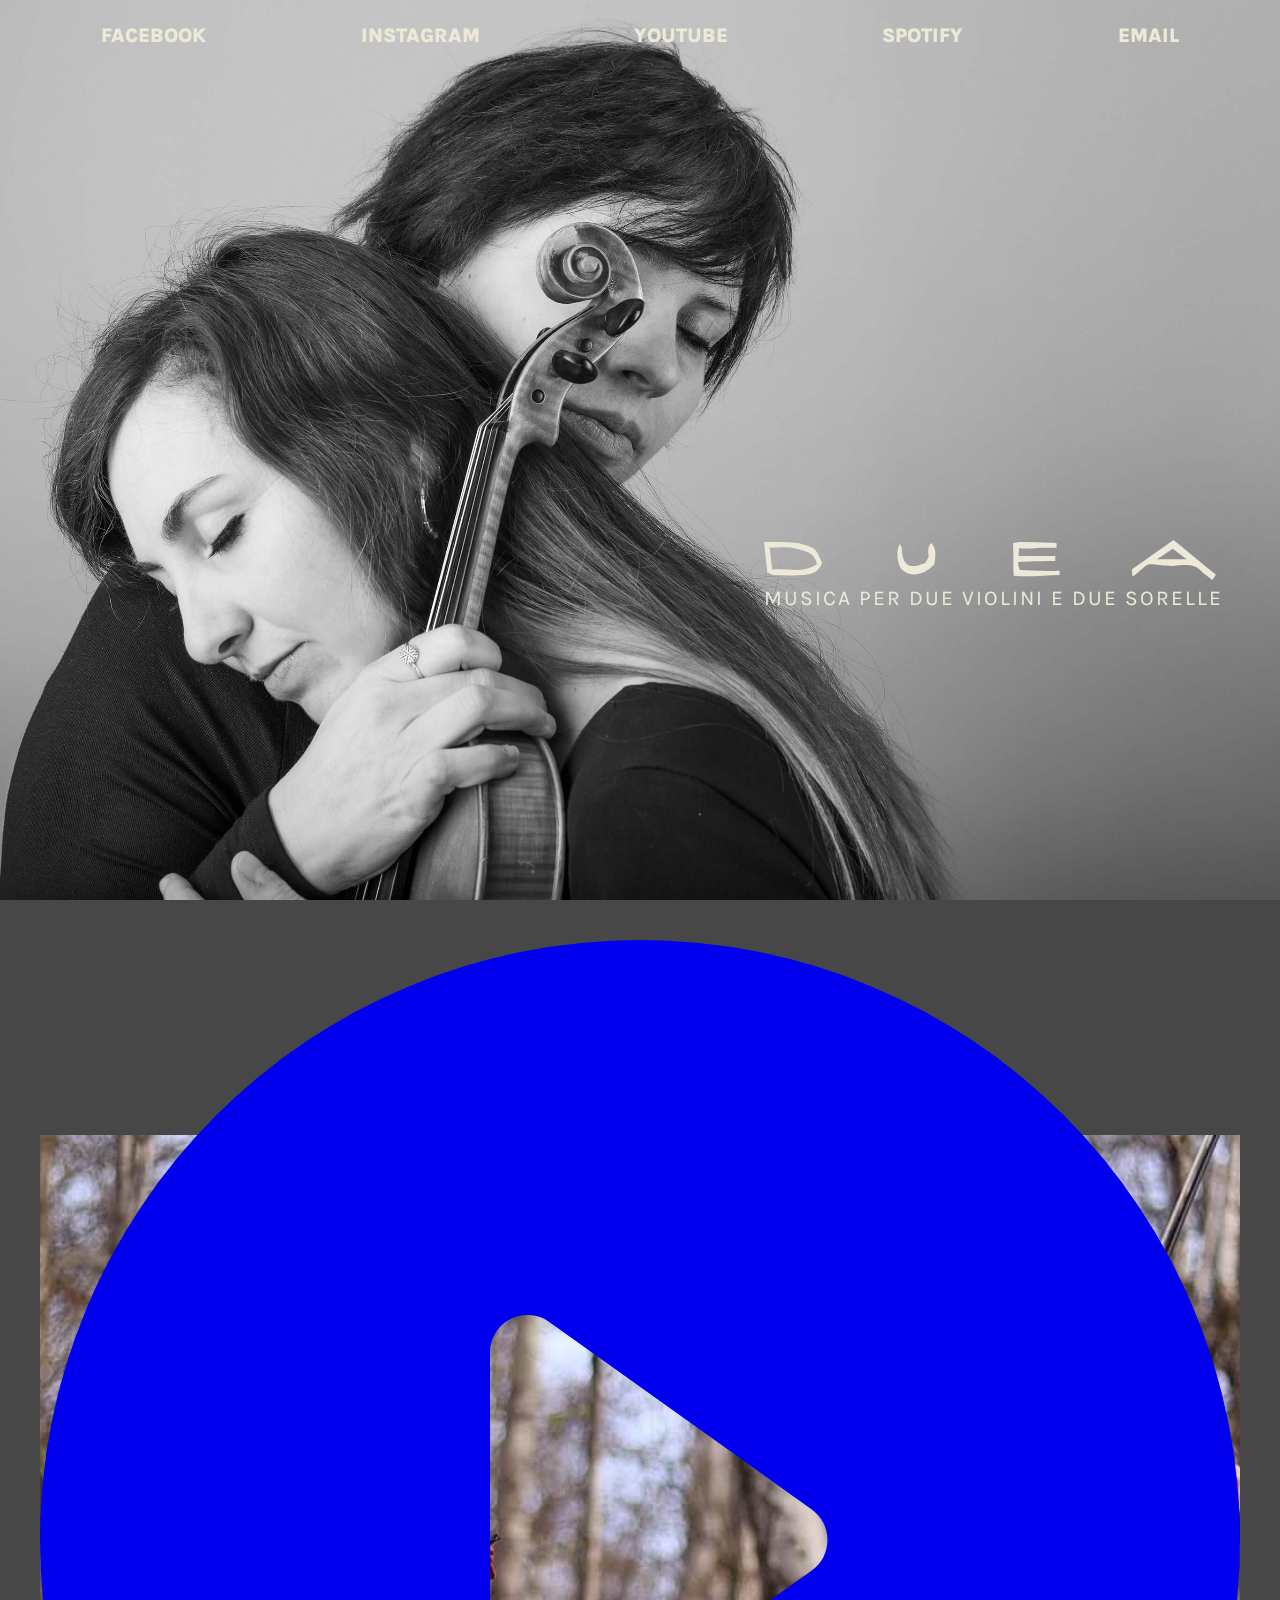
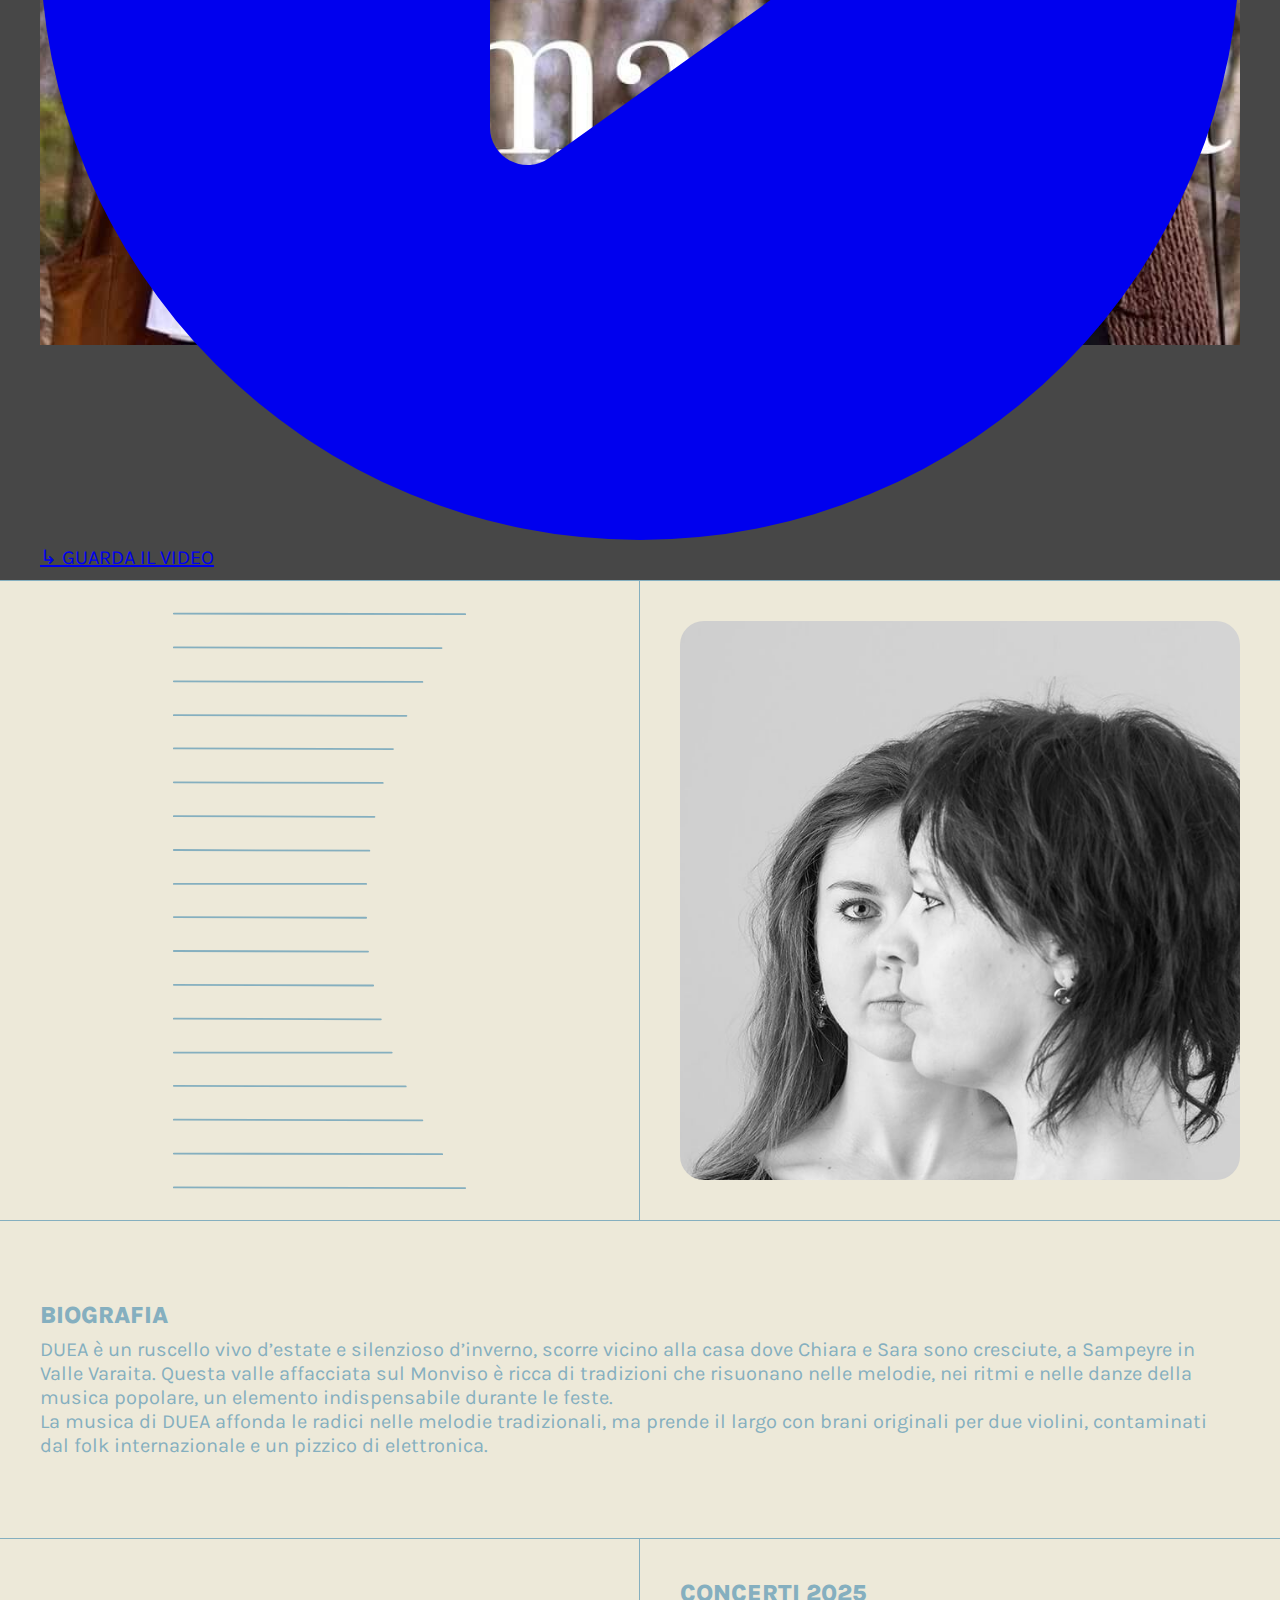
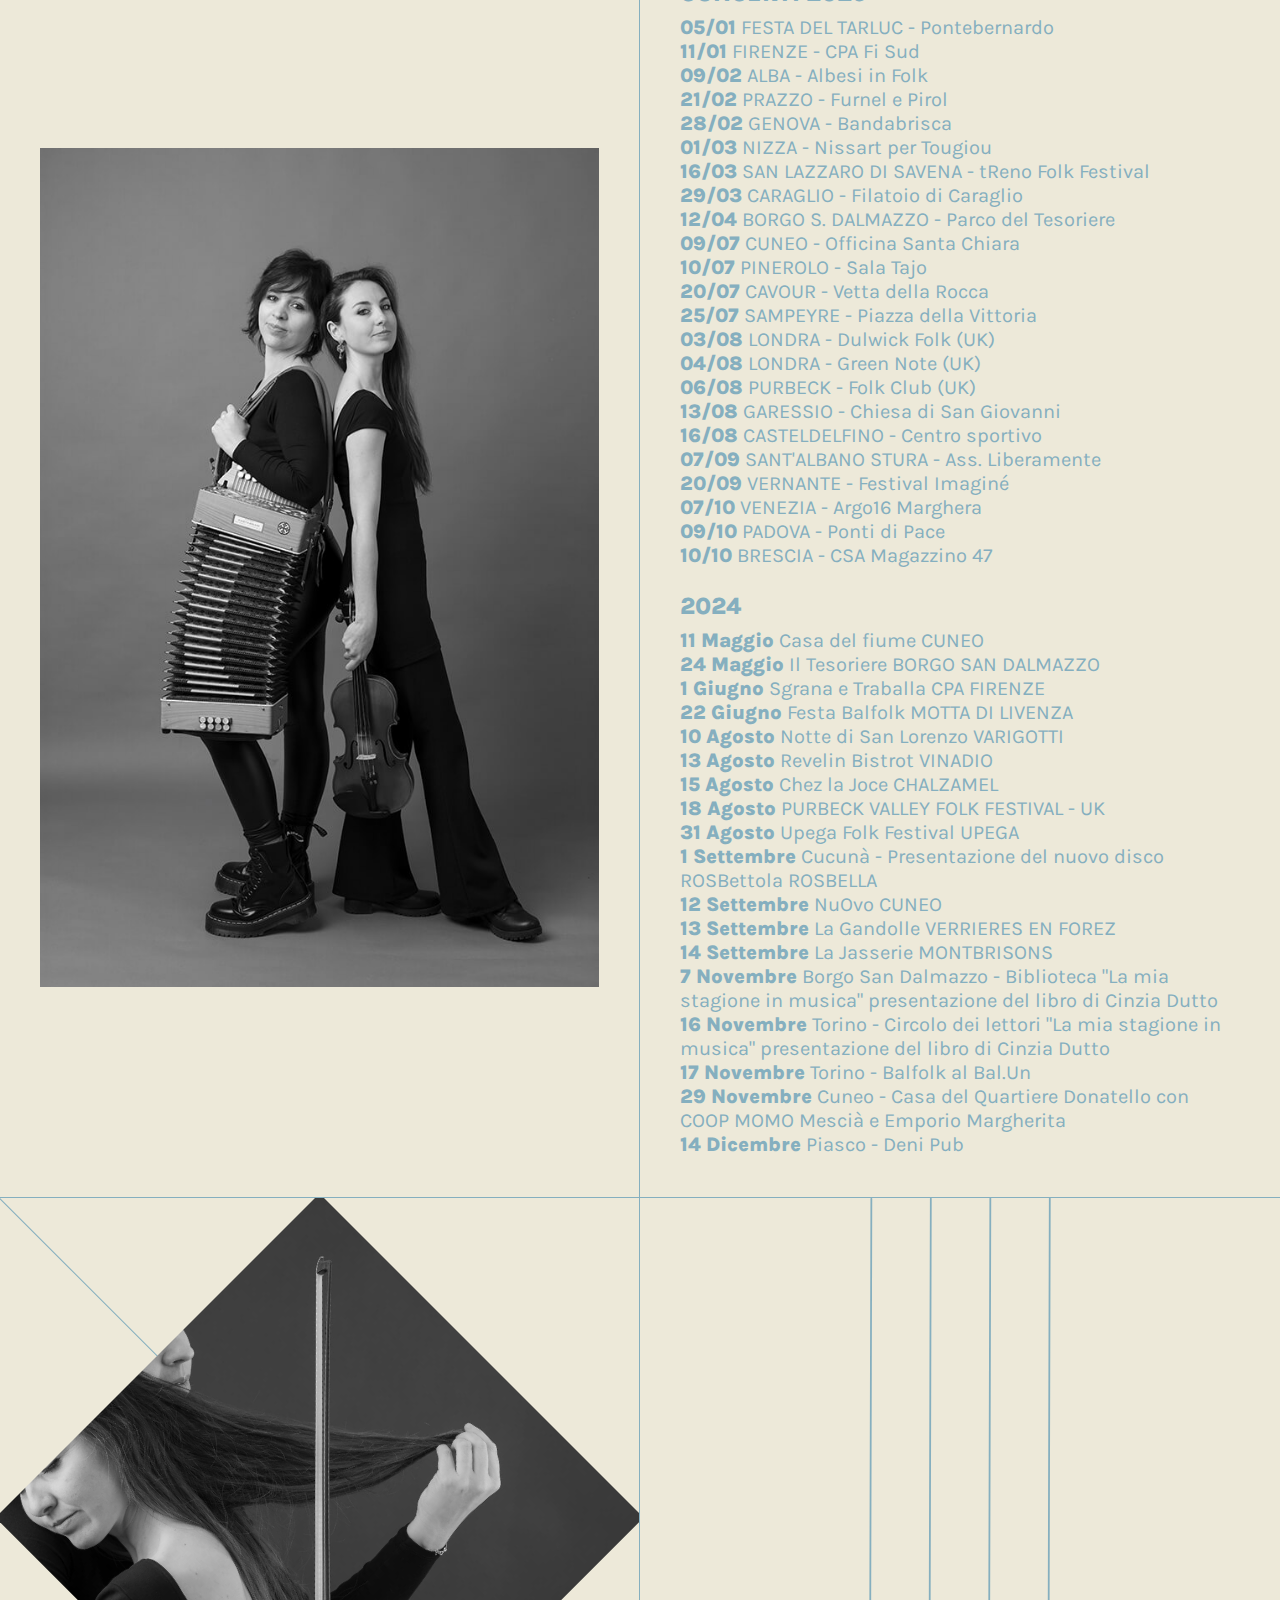
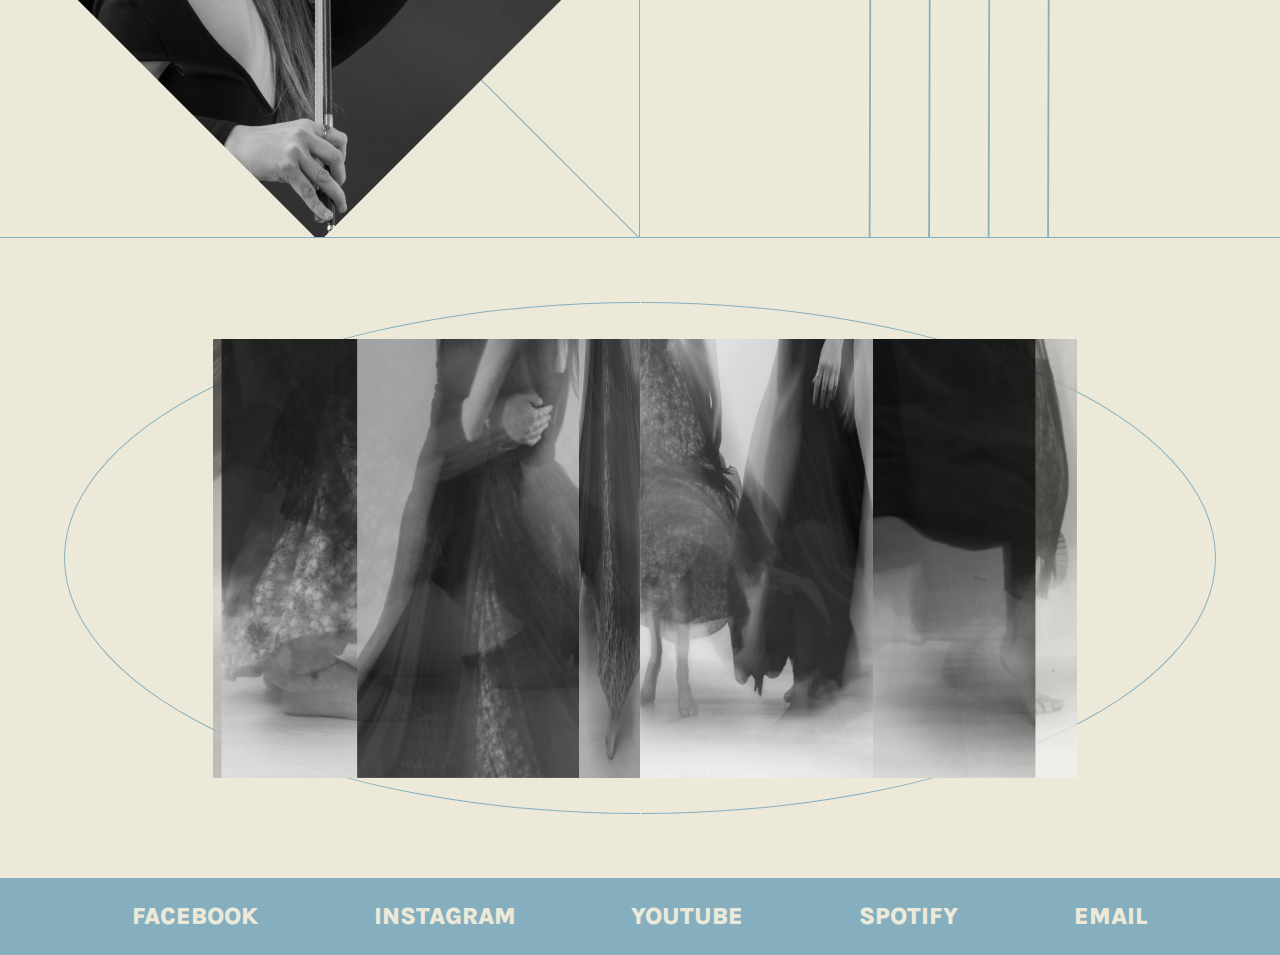
<file: index.html>
<!DOCTYPE html>
<html lang="en">
<head>
    <meta charset="UTF-8">
    <meta name="viewport" content="width=device-width, initial-scale=1.0">
    <title>Duea</title>

    <meta name="description" content="Duea - Musica per due violini e due sorelle" />
    <meta property="og:title" content="Duea - Musica per due violini e due sorelle" />
    <meta property="og:site_name" content="duea.info" />
    <meta property="og:url" content="https://duea.info" />
    <meta property="og:description" content="Duea - Musica per due violini e due sorelle" />
    <meta property="og:image" content="https://duea.info/img/intro-mobile.jpg" />
    <meta property="og:type" content="website" />

    <link rel="icon" href="img/favicon.ico" sizes="32x32">
    <link rel="icon" href="img/favicon.svg" type="image/svg+xml">
    <link rel="apple-touch-icon" sizes="180x180" href="img/favicon-apple.png">
    <link rel="manifest" href="site.webmanifest">

    <link rel="stylesheet" href="css/style.css?v=3">
</head>
<body>
    <header class="header">
    </header>

    <header class="header-secondary">
        <!--<img class="header-logo" src="img/logo-duea.svg" alt="">-->
        <a href="https://www.facebook.com/DUEACesano" target="_blank" rel="noopener noreferrer">Facebook</a>
        <a href="https://www.instagram.com/duea.cesano/ " target="_blank" rel="noopener noreferrer">Instagram</a>
        <a href="https://www.youtube.com/@dueacesano3118" target="_blank" rel="noopener noreferrer">YouTube</a>
        <a href="https://spotify.link/tPNCoBkLFDb" target="_blank" rel="noopener noreferrer">Spotify</a>
        <a href="mailto:duea.cesano@gmail.com" target="_blank" rel="noopener noreferrer">Email</a>
    </header>
    <main>
        <section class="intro">
            <div class="intro-img" style="background-image: url(img/intro.jpg);"></div>
            <div class="intro-content">
                <img class="intro-logo" src="img/logo-duea.svg" alt="">
                <div class="intro-text">
                    MUSICA PER DUE VIOLINI E DUE SORELLE<br>
                </div>
                <!--<div class="player">
                    <div class="player-play" onclick="DUEA.play()">
                        <svg xmlns="http://www.w3.org/2000/svg" width="16" height="16" fill="currentColor" class="bi bi-play-circle-fill" viewBox="0 0 16 16">
                            <path d="M16 8A8 8 0 1 1 0 8a8 8 0 0 1 16 0M6.79 5.093A.5.5 0 0 0 6 5.5v5a.5.5 0 0 0 .79.407l3.5-2.5a.5.5 0 0 0 0-.814z"/>
                        </svg>
                    </div>
                    <div class="player-pause" onclick="DUEA.pause()" hidden>
                        <svg xmlns="http://www.w3.org/2000/svg" width="16" height="16" fill="currentColor" class="bi bi-pause-circle-fill" viewBox="0 0 16 16">
                            <path d="M16 8A8 8 0 1 1 0 8a8 8 0 0 1 16 0M6.25 5C5.56 5 5 5.56 5 6.25v3.5a1.25 1.25 0 1 0 2.5 0v-3.5C7.5 5.56 6.94 5 6.25 5m3.5 0c-.69 0-1.25.56-1.25 1.25v3.5a1.25 1.25 0 1 0 2.5 0v-3.5C11 5.56 10.44 5 9.75 5"/>
                        </svg>
                    </div>
                </div>-->
            </div>

            <!-- <div class="banner" onclick="UTIL.scrollTo('.box-list')">
                <DIV CLASS="banner-content banner-content-1"><SPAN>DOMENICA 1 SETTEMBRE 2024</SPAN><SPAN>PRESENTAZIONE DEL NUOVO DISCO CUCUNÀ!</SPAN><SPAN>DOMENICA 1 SETTEMBRE 2024</SPAN><SPAN>PRESENTAZIONE DEL NUOVO DISCO CUCUNÀ!</SPAN><SPAN>DOMENICA 1 SETTEMBRE 2024</SPAN><SPAN>PRESENTAZIONE DEL NUOVO DISCO CUCUNÀ!</SPAN><SPAN>DOMENICA 1 SETTEMBRE 2024</SPAN><SPAN>PRESENTAZIONE DEL NUOVO DISCO CUCUNÀ!</SPAN><SPAN>DOMENICA 1 SETTEMBRE 2024</SPAN><SPAN>PRESENTAZIONE DEL NUOVO DISCO CUCUNÀ!</SPAN><SPAN>DOMENICA 1 SETTEMBRE 2024</SPAN><SPAN>PRESENTAZIONE DEL NUOVO DISCO CUCUNÀ!</SPAN><SPAN>DOMENICA 1 SETTEMBRE 2024</SPAN><SPAN>PRESENTAZIONE DEL NUOVO DISCO CUCUNÀ!</SPAN><SPAN>DOMENICA 1 SETTEMBRE 2024</SPAN><SPAN>PRESENTAZIONE DEL NUOVO DISCO CUCUNÀ!</SPAN><SPAN>DOMENICA 1 SETTEMBRE 2024</SPAN><SPAN>PRESENTAZIONE DEL NUOVO DISCO CUCUNÀ!</SPAN><SPAN>DOMENICA 1 SETTEMBRE 2024</SPAN><SPAN>PRESENTAZIONE DEL NUOVO DISCO CUCUNÀ!</SPAN><SPAN>DOMENICA 1 SETTEMBRE 2024</SPAN><SPAN>PRESENTAZIONE DEL NUOVO DISCO CUCUNÀ!</SPAN><SPAN>DOMENICA 1 SETTEMBRE 2024</SPAN><SPAN>PRESENTAZIONE DEL NUOVO DISCO CUCUNÀ!</SPAN><SPAN>DOMENICA 1 SETTEMBRE 2024</SPAN><SPAN>PRESENTAZIONE DEL NUOVO DISCO CUCUNÀ!</SPAN></DIV>
                <div class="banner-content banner-content-2"><span>SOSTIENI IL NUOVO DISCO</span><span>SOSTIENI IL NUOVO DISCO</span><span>SOSTIENI IL NUOVO DISCO</span><span>SOSTIENI IL NUOVO DISCO</span><span>SOSTIENI IL NUOVO DISCO</span><span>SOSTIENI IL NUOVO DISCO</span><span>SOSTIENI IL NUOVO DISCO</span></div>
            </div> -->
        </section>

        <div class="box-list">

            <div class="box box-big box-black box-video">
                <a class="box-img" href="https://www.youtube.com/watch?v=DijvR_McyoQ" style="background-image: url(img/mazurka-cover.jpg);" target="_blank">
                    <svg fill="currentColor" class="bi bi-play-circle-fill" viewBox="0 0 16 16">
                        <path d="M16 8A8 8 0 1 1 0 8a8 8 0 0 1 16 0M6.79 5.093A.5.5 0 0 0 6 5.5v5a.5.5 0 0 0 .79.407l3.5-2.5a.5.5 0 0 0 0-.814z"/>
                    </svg>
                    <div class="box-video-text">↳ GUARDA IL VIDEO</div>
                </a>
            </div>


            <div class="box box-no-padding">
                <img src="img/linee-organetto.svg" alt="">
            </div>
            <div class="box box-background">
                <div class="box-img parallax" style="background-image: url(img/foto-1.jpg);"></div>
            </div>
            <div class="box box-bio">
                <div class="box-title">BIOGRAFIA</div>
                <div class="box-content">
                    DUEA è un ruscello vivo d’estate e silenzioso d’inverno, scorre vicino alla casa dove Chiara e Sara sono cresciute, a Sampeyre in Valle Varaita. Questa valle affacciata sul Monviso è ricca di tradizioni che risuonano nelle melodie, nei ritmi e nelle danze della musica popolare, un elemento indispensabile durante le feste.
                    <br>La musica di DUEA affonda le radici nelle melodie tradizionali, ma prende il largo con brani originali per due violini, contaminati dal folk internazionale e un pizzico di elettronica.
                </div>
            </div>
            <div class="box box-anti-bio">
            </div>

            <div class="box box-background">
                <div class="box-img parallax" style="background-image: url(img/foto-5.jpg);"></div>
            </div>
            <div class="box">
                <div class="box-title">CONCERTI 2025</div>
                <div class="box-content">
                    <ul>
                        <li><b>05/01</b> FESTA DEL TARLUC - Pontebernardo</li>
                        <li><b>11/01</b> FIRENZE - CPA Fi Sud</li>
                        <li><b>09/02</b> ALBA - Albesi in Folk</li>
                        <li><b>21/02</b> PRAZZO - Furnel e Pirol</li>
                        <li><b>28/02</b> GENOVA - Bandabrisca</li>
                        <li><b>01/03</b> NIZZA - Nissart per Tougiou</li>
                        <li><b>16/03</b> SAN LAZZARO DI SAVENA - tReno Folk Festival</li>
                        <li><b>29/03</b> CARAGLIO - Filatoio di Caraglio</li>
                        <li><b>12/04</b> BORGO S. DALMAZZO - Parco del Tesoriere</li>
                        <li><b>09/07</b> CUNEO - Officina Santa Chiara</li>
                        <li><b>10/07</b> PINEROLO - Sala Tajo</li>
                        <li><b>20/07</b> CAVOUR - Vetta della Rocca</li>
                        <li><b>25/07</b> SAMPEYRE - Piazza della Vittoria</li>
                        <li><b>03/08</b> LONDRA - Dulwick Folk (UK)</li>
                        <li><b>04/08</b> LONDRA - Green Note (UK)</li>
                        <li><b>06/08</b> PURBECK - Folk Club (UK)</li>
                        <li><b>13/08</b> GARESSIO - Chiesa di San Giovanni</li>
                        <li><b>16/08</b> CASTELDELFINO - Centro sportivo</li>
                        <li><b>07/09</b> SANT'ALBANO STURA - Ass. Liberamente</li>
                        <li><b>20/09</b> VERNANTE - Festival Imaginé</li>
                        <li><b>07/10</b> VENEZIA - Argo16 Marghera</li>
                        <li><b>09/10</b> PADOVA - Ponti di Pace</li>
                        <li><b>10/10</b> BRESCIA - CSA Magazzino 47</li>
                    </ul>
                    <br>
                </div>
                <div class="box-title">2024</div>
                <div class="box-content">
                    <ul>
                        <li><b>11 Maggio</b> Casa del fiume CUNEO</li>
                        <li><b>24 Maggio</b> Il Tesoriere BORGO SAN DALMAZZO</li>
                        <li><b>1 Giugno</b> Sgrana e Traballa CPA FIRENZE</li>
                        <li><b>22 Giugno</b> Festa Balfolk MOTTA DI LIVENZA</li>
                        <li><b>10 Agosto</b> Notte di San Lorenzo VARIGOTTI</li>
                        <li><b>13 Agosto</b> Revelin Bistrot VINADIO </li>
                        <li><b>15 Agosto</b> Chez la Joce CHALZAMEL </li>
                        <li><b>18 Agosto</b> PURBECK VALLEY FOLK FESTIVAL - UK</li>
                        <li><b>31 Agosto</b> Upega Folk Festival UPEGA</li>
                        <li><b>1 Settembre</b> Cucunà - Presentazione del nuovo disco ROSBettola ROSBELLA </li>
                        <li><b>12 Settembre</b> NuOvo CUNEO</li>
                        <li><b>13 Settembre</b> La Gandolle VERRIERES EN FOREZ</li>
                        <li><b>14 Settembre</b> La Jasserie MONTBRISONS</li>
                        <li><b>7 Novembre</b> Borgo San Dalmazzo - Biblioteca "La mia stagione in musica" presentazione del libro di Cinzia Dutto</li>
                        <li><b>16 Novembre</b> Torino - Circolo dei lettori "La mia stagione in musica" presentazione del libro di Cinzia Dutto</li>
                        <li><b>17 Novembre</b> Torino - Balfolk al Bal.Un</li>
                        <li><b>29 Novembre</b> Cuneo - Casa del Quartiere Donatello con COOP MOMO Mescià e Emporio Margherita</li>
                        <li><b>14 Dicembre</b> Piasco - Deni Pub</li>
                    </ul>
                </div>
            </div>
            <div class="box box-background box-cross">
                <div class="box-img parallax" style="background-image: url(img/abbraccio-diagonale.jpg);"></div>
            </div>
            <div class="box box-no-padding">
                <img src="img/linee-violino.svg" alt="">
            </div>

            <div class="box box-ballo">
                <div class="scope-container">
                    <div class="scope">
                        <span style="--i:1;"><img src="img/ballo-0.jpg"></span>
                        <span style="--i:2;"><img src="img/ballo-1.jpg"></span>
                        <span style="--i:3;"><img src="img/ballo-2.jpg"></span>
                        <span style="--i:4;"><img src="img/ballo-3.jpg"></span>
                        <span style="--i:5;"><img src="img/ballo-4.jpg"></span>
                        <span style="--i:6;"><img src="img/ballo-5.jpg"></span>
                        <span style="--i:7;"><img src="img/ballo-6.jpg"></span>
                        <span style="--i:8;"><img src="img/ballo-7.jpg"></span>
                        <span style="--i:9;"><img src="img/ballo-8.jpg"></span>
                        <span style="--i:10;"><img src="img/ballo-9.jpg"></span>
                        <span style="--i:11;"><img src="img/ballo-10.jpg"></span>
                    </div>
                </div>
            </div>
        </div>
    </main>
    <footer class="footer">
        <a href="https://www.facebook.com/DUEACesano" target="_blank" rel="noopener noreferrer">Facebook</a>
        <a href="https://www.instagram.com/duea.cesano/ " target="_blank" rel="noopener noreferrer">Instagram</a>
        <a href="https://www.youtube.com/@dueacesano3118" target="_blank" rel="noopener noreferrer">YouTube</a>
        <a href="https://spotify.link/tPNCoBkLFDb" target="_blank" rel="noopener noreferrer">Spotify</a>
        <a href="mailto:duea.cesano@gmail.com" target="_blank" rel="noopener noreferrer">Email</a>

        <!--<a class="footer-hidden" href="https://www.facebook.com/DUEACesano" target="_blank" rel="noopener noreferrer">Facebook</a>
        <a class="footer-hidden" href="https://www.instagram.com/duea.cesano/ " target="_blank" rel="noopener noreferrer">Instagram</a>
        <a class="footer-hidden" href="https://www.youtube.com/@dueacesano3118" target="_blank" rel="noopener noreferrer">YouTube</a>
        <a class="footer-hidden" href="https://spotify.link/tPNCoBkLFDb" target="_blank" rel="noopener noreferrer">Spotify</a>
        <a class="footer-hidden" href="mailto:duea.cesano@gmail.com" target="_blank" rel="noopener noreferrer">Email</a>-->
    </footer>

    <script src="js/ripples.min.js?v=3"></script>
    <script src="js/main.min.js?v=3"></script>
</body>
</html>
</file>
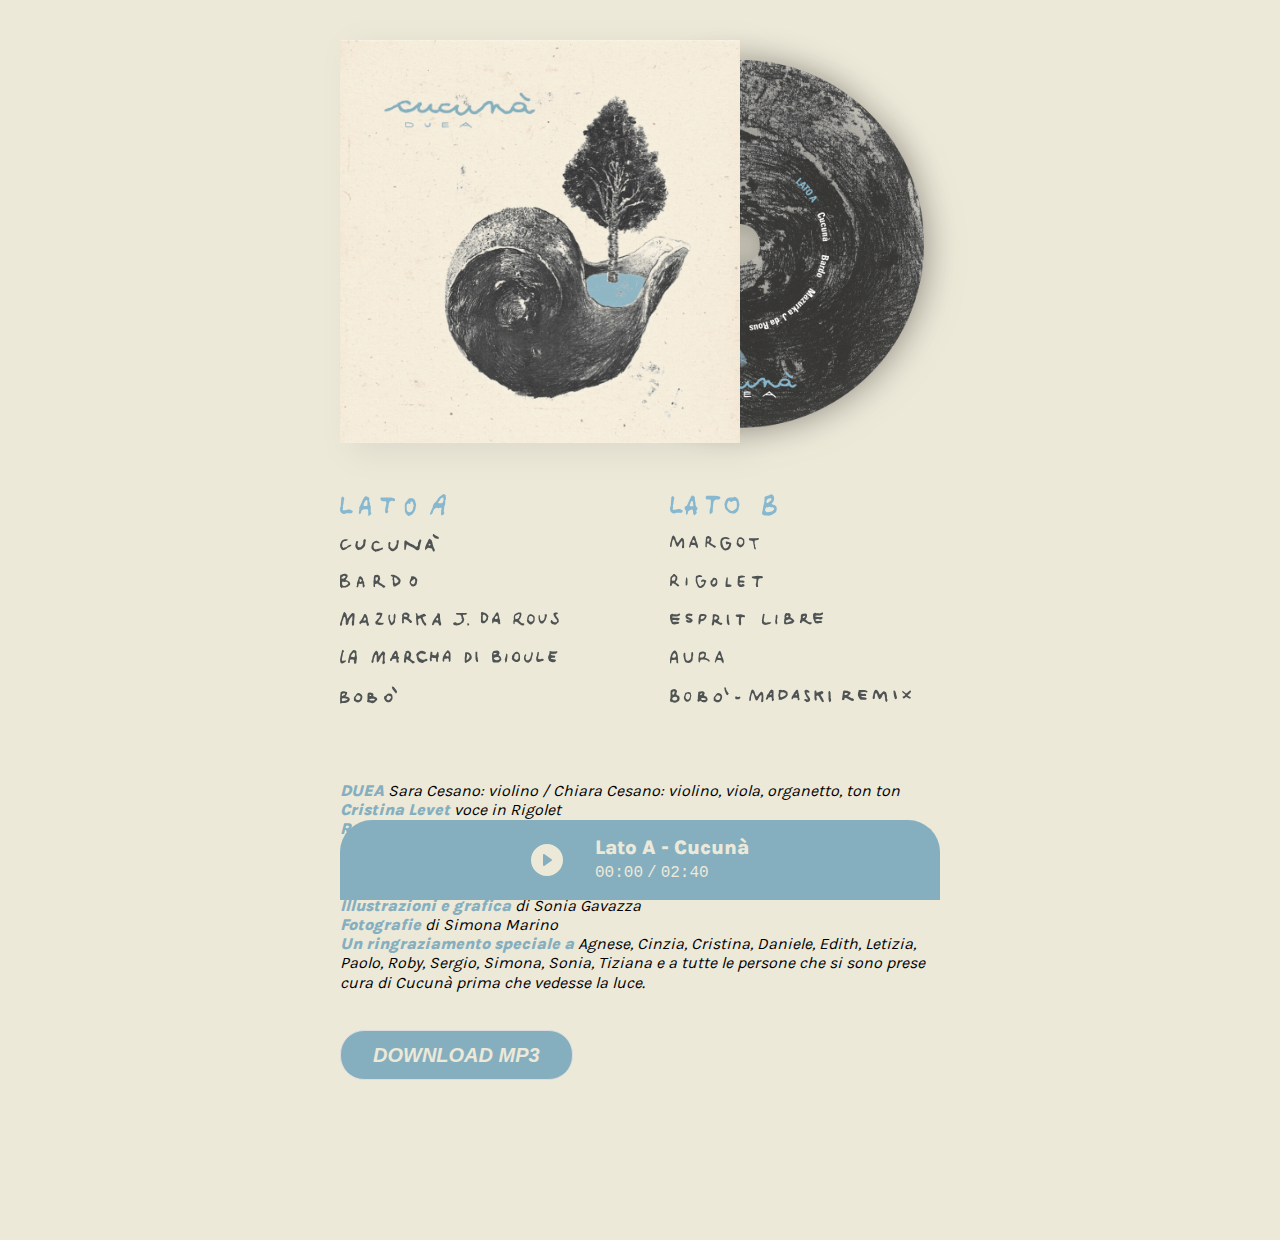
<file: cucuna/index.html>
<!DOCTYPE html>
<html lang=" en">
<head>
    <meta charset="UTF-8">
    <meta name="viewport" content="width=device-width, initial-scale=1.0">
    <title>Cucunà - Duea</title>

    <meta name="description" content="Cucunà - Duea" />
    <meta property="og:title" content="Cucunà - Duea" />
    <meta property="og:site_name" content="Cucunà - Duea" />
    <meta property="og:url" content="https://podcastmiseria.it" />
    <meta property="og:description" content="Duea - Cucunà" />
    <meta property="og:image" content="https://podcastmiseria.it/img/cover.jpg" />
    <meta property="og:type" content="website" />

    <link rel="stylesheet" href="../css/style.css?v=1">
</head>
<body class="cucuna">
    <div class="container">
        <div class="cover-container">
            <div class="cover">
                <img src="../img/cover.png" alt="Cover">
                <div class="label spin">
                    <img src="../img/lato-a.png">
                </div>
            </div>
        </div>

        <div class="cucuna-track-list-container">
            <div class="cucuna-track-list">
                <div class="lato">
                    <img src="../img/title/lato-a.svg" alt="">
                    <div class="cucuna-track" data-track="cucuna" onclick="CUCUNA.play('cucuna')">
                        <img src="../img/title/cucuna.svg" alt="">
                    </div>
                    <div class="cucuna-track" data-track="bardo" onclick="CUCUNA.play('bardo')">
                        <img src="../img/title/bardo.svg" alt="">
                    </div>
                    <div class="cucuna-track" data-track="mazurka" onclick="CUCUNA.play('mazurka')">
                        <img src="../img/title/mazurka.svg" alt="">
                    </div>
                    <div class="cucuna-track" data-track="la-marcia-di-biule" onclick="CUCUNA.play('la-marcia-di-biule')">
                        <img src="../img/title/marcha.svg" alt="">
                    </div>
                    <div class="cucuna-track" data-track="bobo" onclick="CUCUNA.play('bobo')">
                        <img src="../img/title/bobo.svg" alt="">
                    </div>
                </div>
                <div class="lato">
                    <img src="../img/title/lato-b.svg" alt="">
                    <div class="cucuna-track" data-track="margot" onclick="CUCUNA.play('margot')">
                        <img src="../img/title/margot.svg" alt="">
                    </div>
                    <div class="cucuna-track" data-track="rigolet" onclick="CUCUNA.play('rigolet')">
                        <img src="../img/title/rigolet.svg" alt="">
                    </div>
                    <div class="cucuna-track" data-track="espirit-libre" onclick="CUCUNA.play('espirit-libre')">
                        <img src="../img/title/esprit.svg" alt="">
                    </div>
                    <div class="cucuna-track" data-track="aura" onclick="CUCUNA.play('aura')">
                        <img src="../img/title/aura.svg" alt="">
                    </div>
                    <div class="cucuna-track" data-track="bobo-remix" onclick="CUCUNA.play('bobo-remix')">
                        <img src="../img/title/bobo-remix.svg" alt="">
                    </div>
                </div>
            </div>
        </div>

        <div class="credits">
            <span><b>DUEA</b> Sara Cesano: violino / Chiara Cesano: violino, viola, organetto, ton ton</span>
            <span><b>Cristina Levet</b> voce in Rigolet</span>
            <span><b>Registrato</b> nell'aprile 2024 a Cuneo - Piave 34 da Fabrizio Barale</span>
            <span><b>Mix</b> di Roby Avena</span>
            <span><b>Master</b> di Fabrizio Barale</span>
            <span><b>Produzione</b> di Roby Avena e DUEA</span>
            <span><b>Illustrazioni e grafica</b> di Sonia Gavazza</span>
            <span><b>Fotografie</b> di Simona Marino</span>
            <span><b>Un ringraziamento speciale a</b> Agnese, Cinzia, Cristina, Daniele, Edith, Letizia, Paolo, Roby, Sergio, Simona, Sonia, Tiziana e a tutte le persone che si sono prese cura di Cucunà prima che vedesse la luce.</span>

            <div class="cta">
                <br><br><a class="btn btn-download" href="../data/cucuna-mp3.zip" download>DOWNLOAD MP3</a>
            </div>
        </div>

        <audio id="audio" src="" onloadedmetadata="CUCUNA.loadedMetadata()" ontimeupdate="CUCUNA.timeUpdate()"></audio>



        <div class="player">
            <div class="player-icon">
                <div class="player-play" onclick="CUCUNA.play()">
                    <svg xmlns="http://www.w3.org/2000/svg" width="16" height="16" fill="currentColor" class="bi bi-play-circle-fill" viewBox="0 0 16 16">
                        <path d="M16 8A8 8 0 1 1 0 8a8 8 0 0 1 16 0M6.79 5.093A.5.5 0 0 0 6 5.5v5a.5.5 0 0 0 .79.407l3.5-2.5a.5.5 0 0 0 0-.814z"/>
                    </svg>
                </div>
                <div class="player-pause" onclick="CUCUNA.pause()" hidden>
                    <svg xmlns="http://www.w3.org/2000/svg" width="16" height="16" fill="currentColor" class="bi bi-pause-circle-fill" viewBox="0 0 16 16">
                        <path d="M16 8A8 8 0 1 1 0 8a8 8 0 0 1 16 0M6.25 5C5.56 5 5 5.56 5 6.25v3.5a1.25 1.25 0 1 0 2.5 0v-3.5C7.5 5.56 6.94 5 6.25 5m3.5 0c-.69 0-1.25.56-1.25 1.25v3.5a1.25 1.25 0 1 0 2.5 0v-3.5C11 5.56 10.44 5 9.75 5"/>
                    </svg>
                </div>
            </div>

            <div class="player-content">
                <div class="player-title">
                    Lato A - Cucunà
                </div>
                <div class="player-timing">
                    <div class="player-current-time">
                        00:00
                    </div> /
                    <div class="player-duration">
                        02:40
                    </div>
                </div>
            </div>
        </div>
    </div>

    <script src="../js/cucuna.min.js?v=1"></script>
</body>
</html>
</file>
<file: css/style.css>
@font-face{font-display:swap;font-family:'Karla';font-style:normal;font-weight:400;src:url('../fonts/karla-v31-latin-regular.woff2') format('woff2')}@font-face{font-display:swap;font-family:'Karla';font-style:normal;font-weight:800;src:url('../fonts/karla-v31-latin-800.woff2') format('woff2')}*,*:before,*:after{box-sizing:border-box;margin:0;padding:0;line-height:1.2em}html{-webkit-text-size-adjust:100%;-webkit-font-smoothing:antialiased;-moz-osx-font-smoothing:grayscale;scroll-behavior:smooth;font-size:20px}body{font-family:'Karla',sans-serif;background-color:#EDE9D9}h1,h2,h3,h4,p,ul,ol{display:block;font-size:inherit}ul{list-style-type:none}img{max-width:100%;height:auto;border:0}[hidden]{display:none !important}[disabled]{opacity:.4;pointer-events:none}.btn{background-color:transparent;color:#ddd;border:1px solid #ddd;font-weight:800;display:inline-flex;align-items:center;padding:12px 32px;border-radius:24px;cursor:pointer;transition:.3s;text-transform:uppercase;text-decoration:none;font-family:'Barlow Condensed',sans-serif;font-size:1rem}.btn svg{margin-left:16px;height:32px;width:32px}.btn:hover{background-color:#ddd;color:#474747;letter-spacing:2px}.btn+.btn{margin-left:6px}.btn.btn-important{background-color:#ddd;color:#474747}.btn.btn-negative{background-color:#EDE9D9;color:#85AFBF}.btn.btn-download{background-color:#85AFBF;color:#EDE9D9}.cursor{width:50px;height:50px;border:2px solid #EDE9D9;border-radius:50%;position:absolute;transition-duration:.3s;transition-timing-function:ease-out;pointer-events:none;margin:-16px 0 0 -16px;z-index:200;opacity:0}.cursor.cursor-img{opacity:1;width:160px;height:160px;margin:-65px 0 0 -65px;background-color:#EDE9D9;border-color:#EDE9D9;mix-blend-mode:hard-light}.cursor.cursor-campagna{opacity:1;width:160px;height:160px;margin:-65px 0 0 -65px;border:10px dotted #EDE9D9;animation:rotating 12s linear infinite}@keyframes rotating{from{transform:rotate(0deg)}to{transform:rotate(360deg)}}.header{position:fixed;top:0;left:0;z-index:20;width:100%;padding:24px}.header-secondary{position:absolute;top:0;left:0;z-index:25;padding:24px;width:100vw;display:flex;justify-content:space-around;overflow:hidden}.header-secondary a{text-decoration:none;color:#EDE9D9;font-weight:bold;text-transform:uppercase}.header-secondary .header-logo{height:24px;position:fixed}.intro{position:relative;z-index:10;overflow:hidden}.intro .intro-img{width:100vw;height:100vh;background-size:cover;transition:.3s}.intro .intro-content{position:absolute;top:calc(50% - 40px);right:calc(25% - 250px);width:500px;max-width:100vw;padding:0 24px}.intro .intro-content .intro-logo{width:100%}.intro .intro-content .intro-text{width:110%;color:#EDE9D9;font-size:21px;letter-spacing:2px;text-transform:uppercase}.intro .player{cursor:pointer;display:inline-flex;color:#EDE9D9}.intro .player .player-play,.intro .player .player-pause{margin-top:8px}.intro .player .player-play svg,.intro .player .player-pause svg{width:32px;height:32px}.banner{display:flex;margin:0 auto;white-space:nowrap;overflow:hidden;height:48px;align-items:center;position:absolute;bottom:0;left:0;width:100%;background-color:#EDE9D9;color:#85AFBF;font-size:1rem;font-weight:bold;cursor:pointer}.banner .banner-content{display:flex;justify-content:space-evenly;align-items:center;position:absolute;height:100%;gap:80px;animation:marquee 240s linear infinite;overflow:hidden;letter-spacing:16px}.banner .banner-content-2{margin-left:100%}@keyframes marquee{0%{transform:translate(0, 0)}100%{transform:translate(-100%, 0)}}.box-list{display:flex;flex-direction:row;flex-wrap:wrap;background-color:#85AFBF;gap:1px}.box-list .box{position:relative;background-color:#EDE9D9;width:calc(25% - .75px);aspect-ratio:1;padding:40px;color:#85AFBF;display:flex;align-items:flex-start;flex-direction:column;justify-content:flex-start}.box-list .box img{position:relative;border-radius:24px;z-index:10}.box-list .box.box-no-padding{padding:0}.box-list .box.box-no-padding img{height:100%;width:100%;object-fit:cover;object-position:center}.box-list .box .box-img{width:100%;height:100%;position:relative;border-radius:24px;z-index:10;background-size:120%;background-repeat:no-repeat;background-position:50% 50%;transition:border-radius .6s,background-size .6s}.box-list .box .box-title{font-weight:bold;font-size:1.2rem;margin-bottom:8px;text-align:left;align-self:flex-start}.box-list .box.box-background:after{content:'';position:absolute;top:0;left:0;height:0;width:100%;background:#85AFBF;transition:.6s cubic-bezier(1, 0, 0, 1)}.box-list .box.box-background:hover:after{height:100%}.box-list .box.box-background:hover .box-img{border-radius:0;background-size:130%}.box-list .box.box-special{background-color:#85AFBF;color:#EDE9D9;aspect-ratio:auto;min-height:600px}.box-list .box.box-special .box-title{font-size:1.6rem}.box-list .box.box-special .box-img{background-size:cover}.box-list .box.box-special .btn-campagna{margin-top:8px}.box-list .box.box-double{width:calc(50% - .5px)}.box-list .box.box-big{width:100%}.box-list .box.box-third{width:33.3%;aspect-ratio:1;padding:80px}.box-list .box.box-black{background-color:#474747}.box-list .box.box-black.box-background:after{background:#EDE9D9}.box-list .box.box-cross{border:none;overflow:hidden}.box-list .box.box-cross .box-img{border-radius:0;transform:rotate(-45deg) scale(.82)}.box-list .box.box-cross:before{content:'';position:absolute;top:0;left:0;transform:rotate(45deg);transform-origin:0 0;height:1px;background-color:#85AFBF;width:200%}.box-list .box.box-rombo{display:flex;justify-content:center;aspect-ratio:1}.box-list .box.box-rombo .box-img{width:50%;height:50%;transform:rotate(-45deg) scale(.8)}.box.box-ballo{display:flex;position:relative;justify-content:center;align-items:center;width:100% !important;margin:0 auto !important;border:none !important;border-left:1px solid #85AFBF;border-right:1px solid #85AFBF;padding:120px;background-color:#EDE9D9;aspect-ratio:auto;overflow-x:hidden}.box.box-ballo:after{content:'';position:absolute;background-color:#EDE9D9;width:1px;top:0%;left:50%;height:100%}.box.box-ballo:before{content:'';position:absolute;background-color:#EDE9D9;border:1px solid #85AFBF;border-radius:100%;top:10%;left:0;right:0;margin:0 auto;height:80%;aspect-ratio:1;width:90%}.box.box-ballo .scope-container{transition:2s;position:relative;z-index:20;transform:scale(1.1)}.box.box-ballo .scope-container:hover{transform:scale(1.6)}.box.box-ballo .scope{position:relative;width:400px;height:400px;transform-style:preserve-3d;animation:slid 24s linear infinite}.box.box-ballo .scope span{position:absolute;top:0;left:0;width:100%;height:100%;transform-origin:center;transform-style:preserve-3d;transform:rotateY(calc(var(--i) * 32deg)) translateZ(200px)}.box.box-ballo .scope span img{position:absolute;top:0;left:0;width:100%;height:100%;object-fit:cover;transition:2s;transform:rotateY(90deg);opacity:.8;border-radius:0}.box.box-ballo .scope span:hover img{opacity:1}@keyframes slid{0%{transform:perspective(2000px) rotateY(0deg)}100%{transform:perspective(2000px) rotateY(-360deg)}}.cucuna{margin-bottom:80px}.cucuna .container{width:calc(100% - 80px);margin:0 40px}.cucuna .cover-container{width:100%;margin:0 auto;padding-right:50%;display:flex;justify-content:center;padding:40px 0}.cucuna .cover-container .cover{display:inline-block;position:relative;filter:drop-shadow(12px 8px 16px #0001);width:100%;max-width:600px}.cucuna .cover-container .cover>img{z-index:10;position:relative}.cucuna .cover-container .cover .label{position:absolute;top:5%;left:36%;height:90%;aspect-ratio:1;display:flex;justify-content:center;align-items:center;filter:drop-shadow(0 0 16px #0006)}.cucuna .cucuna-track-list-container{width:100%;max-width:800px;margin:0 auto;height:100%;display:flex;justify-content:center}.cucuna .cucuna-track-list-container .cucuna-track-list{display:flex;justify-content:space-between;gap:32px;width:100%;max-width:600px;margin-bottom:40px;flex-wrap:wrap}.cucuna .cucuna-track-list-container .lato{width:calc(50% - 5%);min-width:270px}.cucuna .cucuna-track-list-container .cucuna-track{cursor:pointer;position:relative}.cucuna .cucuna-track-list-container .cucuna-track.current:before{content:'•';position:absolute;top:0;left:-16px;height:100%;color:#85AFBF;width:10px;font-size:2rem;line-height:1.4rem}.cucuna .cucuna-track-list-container img{height:32px;width:max-content}.cucuna .back{display:inline-block;position:relative}.cucuna .credits{max-width:600px;margin:24px auto 160px;padding:0;font-family:'Karla';font-size:.8rem;font-style:italic;display:flex;flex-direction:column}.cucuna .credits b{font-weight:600;color:#85AFBF}.cucuna .player{display:flex;background:#85AFBF;position:fixed;margin:0 auto;left:0;bottom:0;right:0;width:100%;max-width:600px;height:80px;padding:24px;gap:32px;justify-content:center;align-items:center;color:#EDE9D9;font-weight:bold;border-radius:32px 32px 0 0}.cucuna .player .player-content{display:flex;flex-direction:column}.cucuna .player .player-content .player-title{margin-bottom:4px}.cucuna .player .player-content .player-timing{display:flex;gap:4px;align-items:center;font-family:monospace;font-weight:normal;font-size:.8rem}.cucuna .player .player-icon{cursor:pointer}.cucuna .player .player-icon svg{display:block;height:32px;width:32px}.footer{width:100%;background-color:#85AFBF;display:flex;align-items:center;justify-content:space-evenly;padding:24px;gap:8px;flex-wrap:wrap}.footer a{text-decoration:none;text-transform:uppercase;color:#EDE9D9;font-size:1.2rem;font-weight:bold}.footer .footer-content{height:100%;width:100%;white-space:nowrap;overflow:hidden;display:flex;margin:0 auto;justify-content:center;align-items:center;position:relative}.footer .footer-content .footer-link{align-items:center;width:100%;overflow:hidden}.footer .footer-content .footer-link.footer-link-2{margin-left:100%;background-color:red}.has-ripple{position:relative;overflow:hidden;transform:translate3d(0, 0, 0)}.ripple{display:block;position:absolute;pointer-events:none;border-radius:50%;transform:scale(0);background:#fff;opacity:1}.ripple-animate{-webkit-animation:ripple;-o-animation:ripple;animation:ripple}.spin{animation:spin 32s linear infinite;animation-play-state:paused}@keyframes spin{100%{transform:rotate(360deg)}}@keyframes ripple{100%{opacity:0;transform:scale(2)}}@media (max-width:1440px){.intro .intro-content{top:60%;right:40px}.box-list .box{width:calc(50% - .75px)}.box-list .box.box-bio{width:100%;min-height:auto;aspect-ratio:auto;padding:80px 40px}.box-list .box.box-anti-bio{display:none}.footer .footer-link-2{display:none}}@media (max-width:1024px){.intro .intro-img:after{content:'';background:linear-gradient(0deg, #3B3B3B, transparent);width:100%;height:300px;position:absolute;bottom:0;left:0}.intro .intro-content{bottom:120px;right:0;margin:0 auto;left:0;top:auto;z-index:5}.box-list .box.box-special{width:100%;min-height:auto;padding:80px 40px}.box-list .box.box-special.box-special-img{height:600px;padding-bottom:40px}.box-list .box.box-special.box-special-text{padding-top:0}.box-list .box.box-ballo{pointer-events:none}}@media (max-width:768px){.box-list .box.box-special.box-special-img{height:400px}}@media (max-width:425px){.intro .intro-content .intro-text{font-size:17px;padding-right:24px;text-align:center}.intro .intro-img{background-image:url('../img/intro-mobile.jpg') !important;background-position:center}.box-list .box{width:100%}.box-list .box.box-special .box-title{font-size:1.2rem}.header-secondary{display:none}.banner .banner-content{font-size:.8rem;letter-spacing:6px;gap:24px}}
</file>
